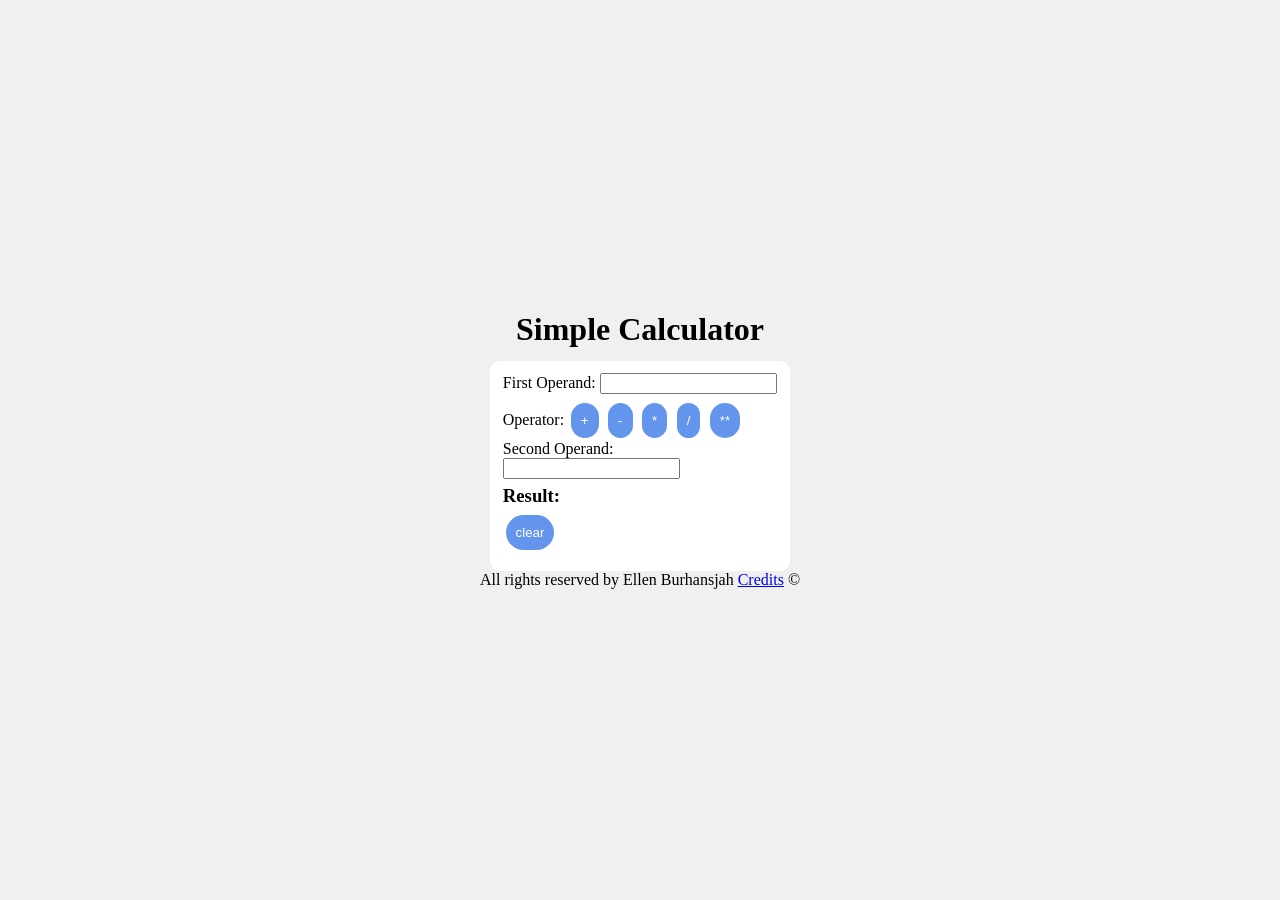
<file: calculator/java-script-calculator.html>
<!DOCTYPE html>
<html lang="en">
    <head>
        <meta charset="UTF-8">
        <title>JavaScript calc | Projects</title>
        <link href="../calculator/java-script-calculator.css" type="text/css" rel="stylesheet">
    </head>
    <body>
        <header>
            <h1>Simple Calculator</h1>
        </header>

        <nav>
        </nav>

        <main>
            <!--First operand-->
            <div class="input-container">
                <label for="first-input">First Operand: </label><input id="first-input">
            </div>

            <!--5 operator buttons-->
            <div class="button-containers">
                <label>Operator:</label>
                <!--Addition-->
                <button onclick="Compute('+')">+</button>
                <!--Subtraction-->
                <button onclick="Compute('-')">-</button>
                <!--Multiplication-->
                <button onclick="Compute('*')">*</button>
                <!--Division-->
                <button onclick="Compute('/')">/</button>
                <!--Exponent-->
                <button onclick="Compute('**')">**</button>
            </div>

            <!--Second operand-->
            <div class="input-container">
                <label for="second-input">Second Operand: </label><input id="second-input">
            </div>

            <!--1 output with textual tag-->
            <div class="result-container">
                <h3 id="output_box">Result: <span id="computed-value"></span></h3>
            </div>

            <!--Clear button-->
            <div class="clear-container">
                <button onclick="clearInputs()">clear</button>
            </div>

        </main>

        <footer>
            <p>All rights reserved by Ellen Burhansjah <a href="#">Credits</a> &#169;</p>
        </footer>

        <script src="../calculator/java-script-calculator.js"></script>

    </body>
</html>
</file>
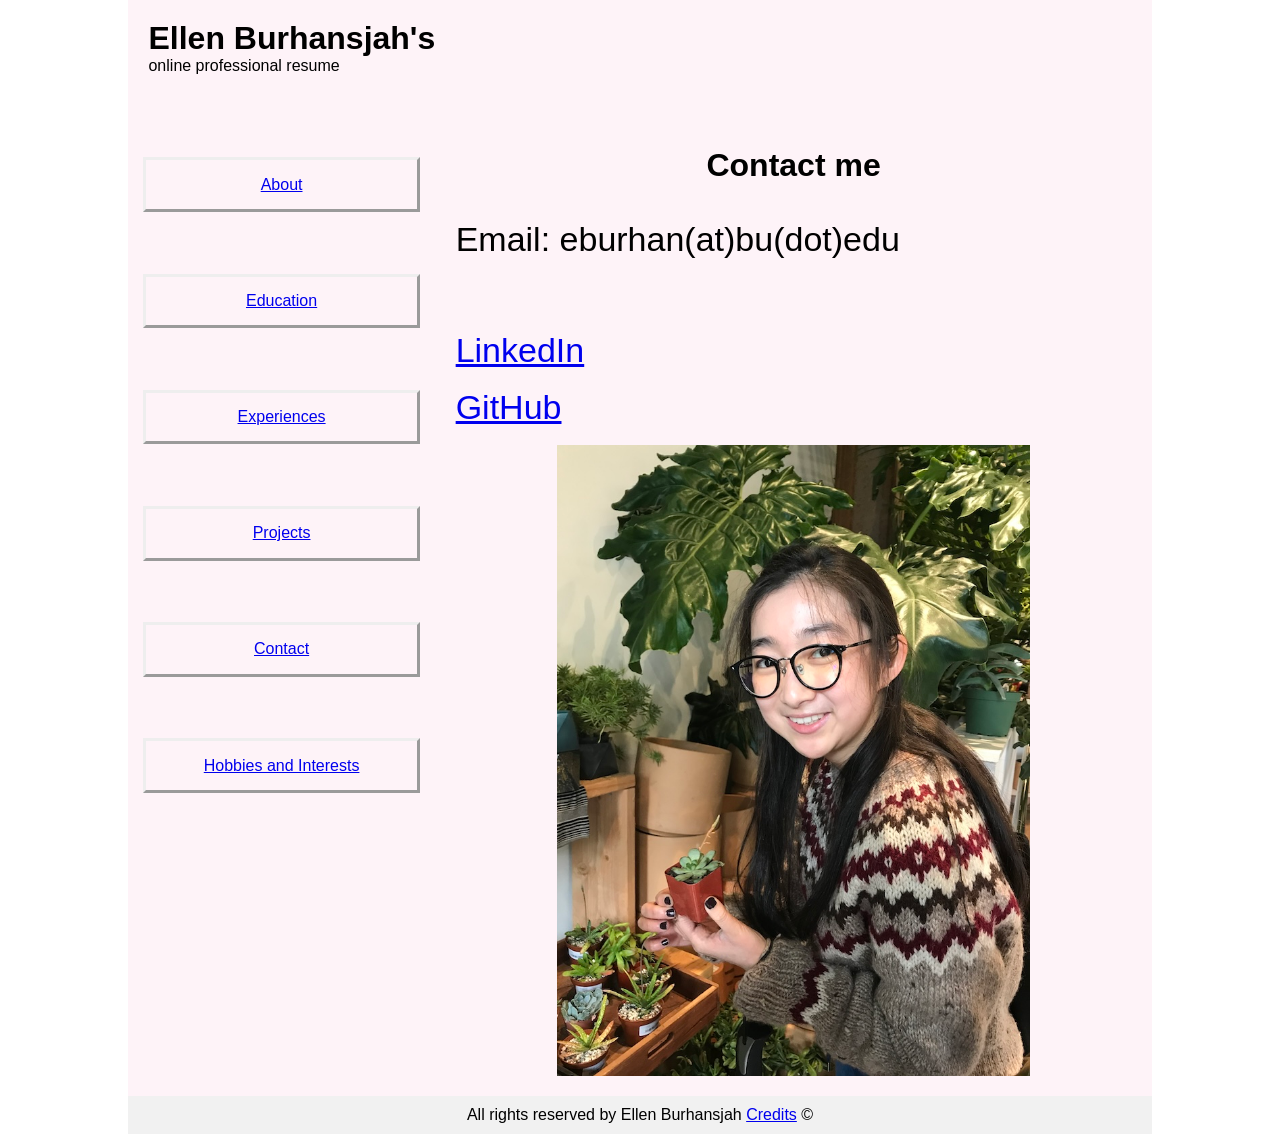
<file: contact/contact.html>
<!DOCTYPE html>
<html lang="en">
<head>
    <meta charset="UTF-8">
    <title>Contact | Resume</title>
    <!--linking css file-->
    <link href="../home/ellen-burhansjah-resume.css" type="text/css" rel="stylesheet">
</head>
<body>
<!--Start of page-wrapper-->
<div id="page-wrapper">
    <!--Header-->
    <header>
        <h1>Ellen Burhansjah's</h1>
        <p>online professional resume</p>
    </header>
    <div id="content-wrapper">
        <!--Navigation-->
        <nav>
            <ul>
                <li><a href="../home/ellen-burhansjah-resume.html">About</a></li>
                <li><a href="../education/education.html">Education</a></li>
                <li><a href="../experiences/experiences.html">Experiences</a></li>
                <li><a href="../projects/projects.html">Projects</a></li>
                <li><a href="../contact/contact.html">Contact</a></li>
                <li><a href="../hobbies-and-interests/hobbies-and-interests.html">Hobbies and Interests</a></li>
            </ul>
        </nav>
        <!--Main-content-->
        <main>
            <h1 class="text-align-center">Contact me</h1> <br><br>
            <!--content must be at least half of screen-->
            <p class="medium-font-sz"> Email: eburhan(at)bu(dot)edu</p>
            <br><br><br><br>
            <p class=medium-font-sz><a href="http://www.linkedin.com/in/eburhansjah" target="_blank">LinkedIn</a></p>
            <br>
            <p class=medium-font-sz><a href="https://github.com/eburhansjah" target="_blank">GitHub</a></p>
            <br>
            <img src="../src/me-and-plants.jpeg" alt="Ellen Burhansjah holding a small pot of succulents" id="ellen-plants">

        </main>
    </div> <!--End of content-wrapper-->
    <!--Footer-->
    <footer>
        <p>All rights reserved by Ellen Burhansjah <a href="#">Credits</a> &#169;</p>
    </footer>
</div> <!--End of page-wrapper-->
</body>
</html>
</file>
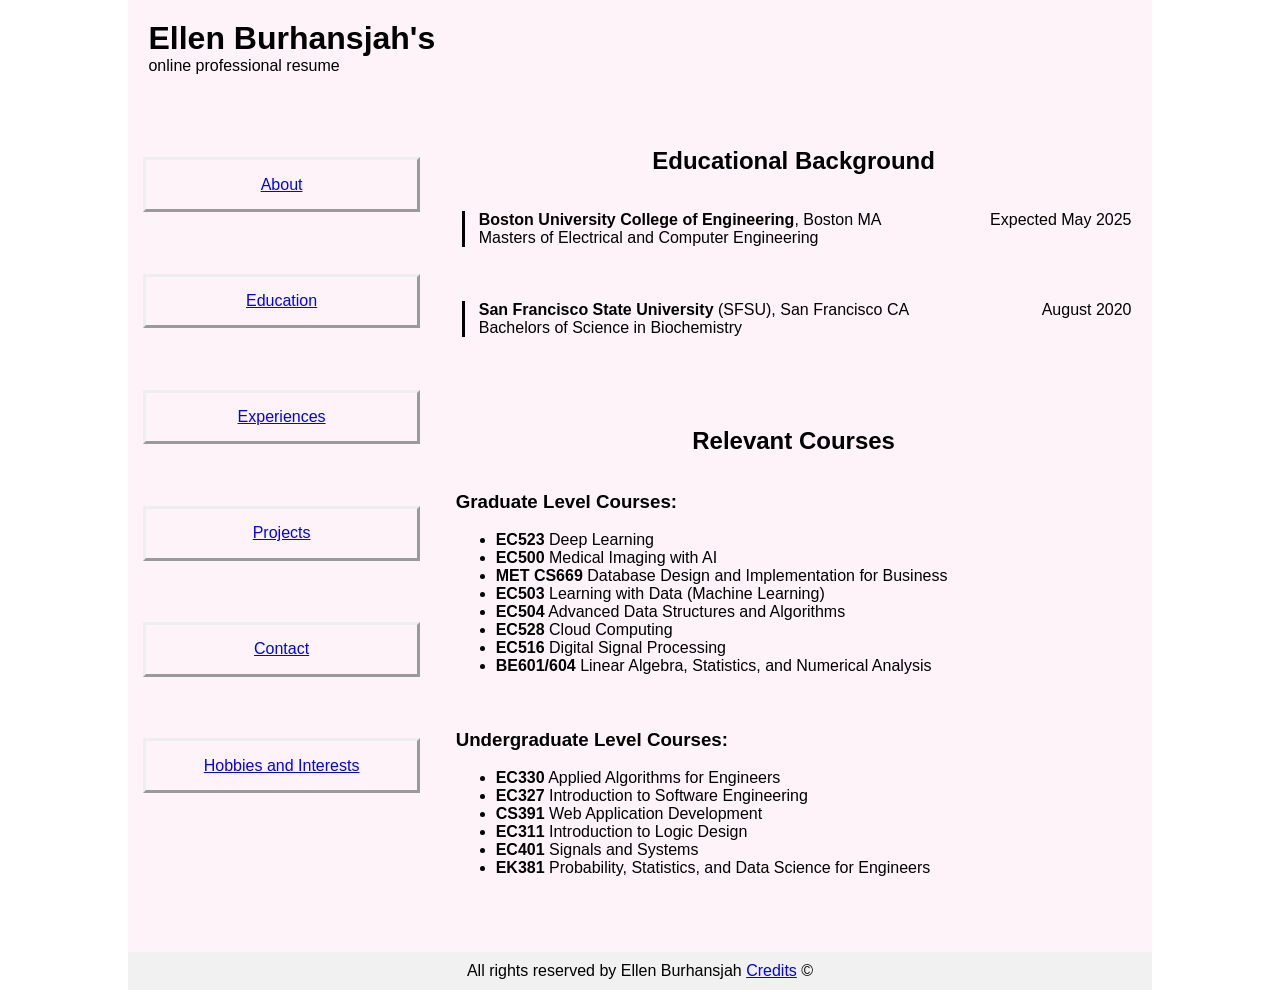
<file: education/education.html>
<!DOCTYPE html>
<html lang="en">
    <head>
        <meta charset="UTF-8">
        <title>Education | Resume</title>
        <!--linking css file-->
        <link href="../home/ellen-burhansjah-resume.css" type="text/css" rel="stylesheet">
    </head>
    <body>
    <!--Start of page-wrapper-->
    <div id="page-wrapper">
        <!--Header-->
        <header>
            <h1>Ellen Burhansjah's</h1>
            <p>online professional resume</p>
        </header>
        <div id="content-wrapper">
            <!--Navigation-->
            <nav>
                <ul>
                    <li><a href="../home/ellen-burhansjah-resume.html">About</a></li>
                    <li><a href="../education/education.html">Education</a></li>
                    <li><a href="../experiences/experiences.html">Experiences</a></li>
                    <li><a href="../projects/projects.html">Projects</a></li>
                    <li><a href="../contact/contact.html">Contact</a></li>
                    <li><a href="../hobbies-and-interests/hobbies-and-interests.html">Hobbies and Interests</a></li>
                </ul>
            </nav>
            <br>
            <!--Main-content-->
            <main>
                <h2 class="text-align-center">Educational Background</h2> <br><br>
                <!--content must be at least half of screen-->
                <ul class="education">
                    <li class="education-item">
                        <strong>Boston University College of Engineering</strong>, Boston MA
                        <span class="text-align-right">Expected May 2025</span>
                        <p>Masters of Electrical and Computer Engineering</p>
                    </li>
                    <li><br><br><br></li>
                    <li class="education-item">
                        <strong>San Francisco State University</strong> (SFSU), San Francisco CA
                        <span class="text-align-right">August 2020</span>
                        <p>Bachelors of Science in Biochemistry</p>
                    </li>
                </ul>
                <br><br><br><br><br>
                <h2 class="text-align-center">Relevant Courses</h2> <br><br>
                <h3>Graduate Level Courses:</h3><br>
                <ul>
                    <li><strong>EC523</strong> Deep Learning</li>
                    <li><strong>EC500</strong> Medical Imaging with AI</li>
                    <li><strong>MET CS669</strong> Database Design and Implementation for Business</li>
                    <li><strong>EC503</strong> Learning with Data (Machine Learning)</li>
                    <li><strong>EC504</strong> Advanced Data Structures and Algorithms</li>
                    <li><strong>EC528</strong> Cloud Computing</li>
                    <li><strong>EC516</strong> Digital Signal Processing</li>
                    <li><strong>BE601/604</strong> Linear Algebra, Statistics, and Numerical Analysis</li>
                </ul>
                <br><br><br>
                <h3>Undergraduate Level Courses:</h3><br>
                <ul>
                    <li><strong>EC330</strong> Applied Algorithms for Engineers</li>
                    <li><strong>EC327</strong> Introduction to Software Engineering</li>
                    <li><strong>CS391</strong> Web Application Development</li>
                    <li><strong>EC311</strong> Introduction to Logic Design</li>
                    <li><strong>EC401</strong> Signals and Systems</li>
                    <li><strong>EK381</strong> Probability, Statistics, and Data Science for Engineers</li>
                </ul>
                <br><br><br>

            </main>
        </div> <!--End of content-wrapper-->
        <!--Footer-->
        <footer>
            <p>All rights reserved by Ellen Burhansjah <a href="#">Credits</a> &#169;</p>
        </footer>
    </div> <!--End of page-wrapper-->
    </body>
</html>
</file>
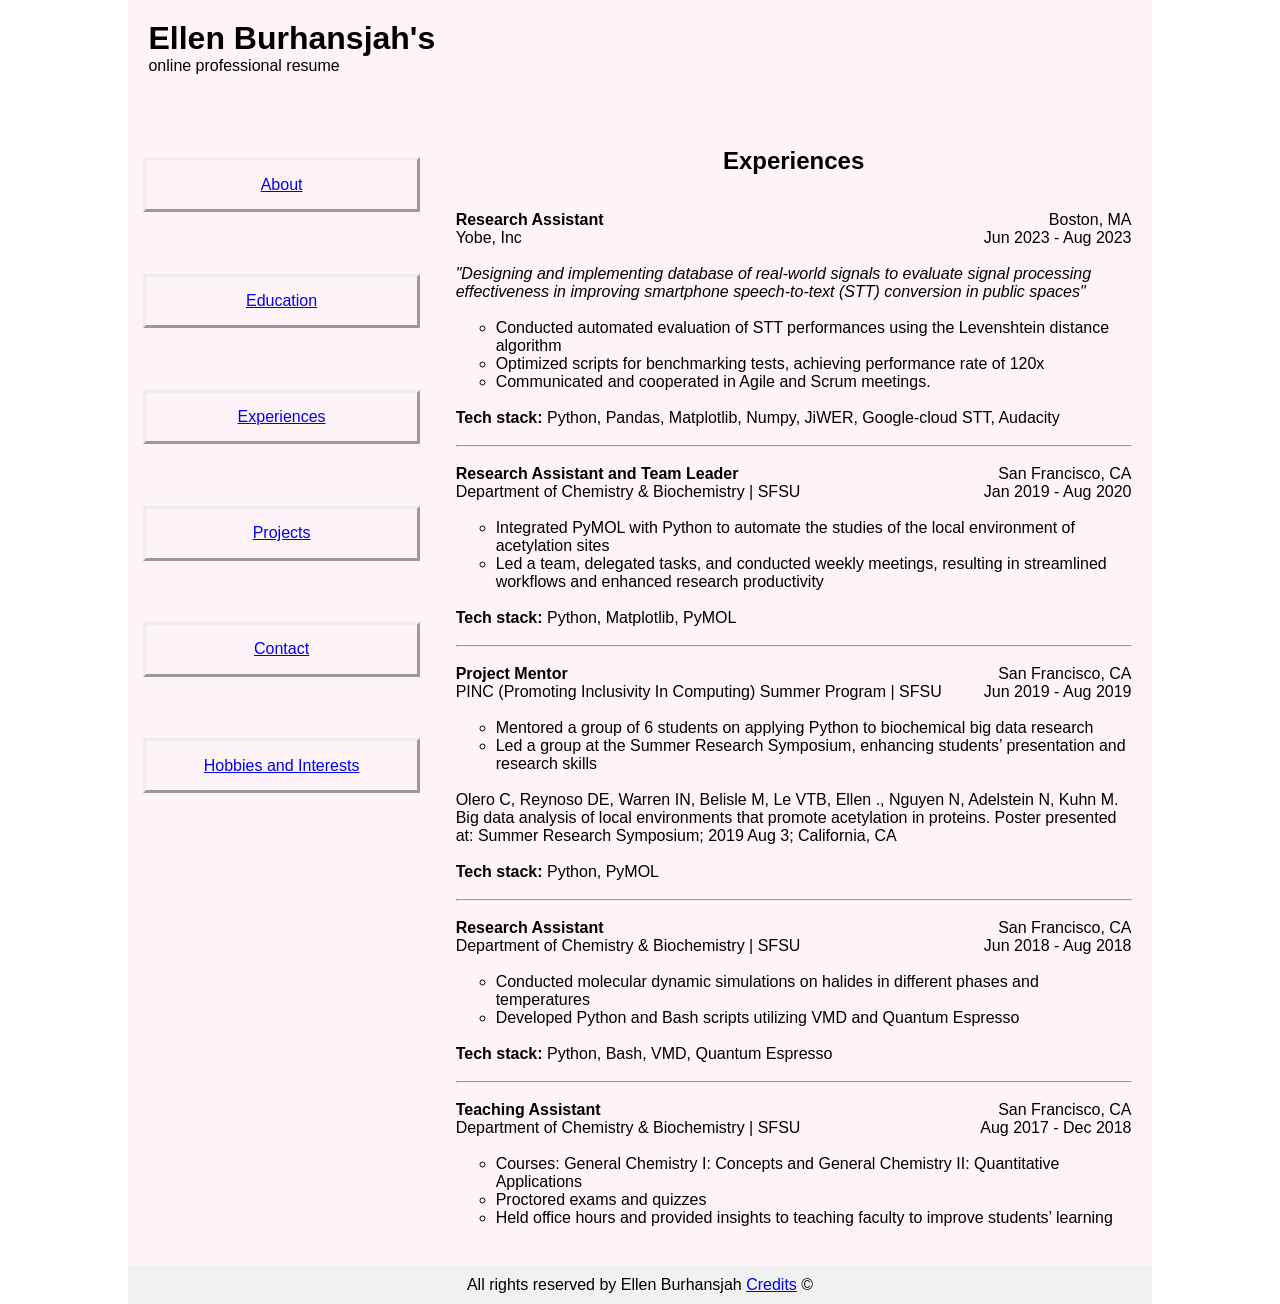
<file: experiences/experiences.html>
<!DOCTYPE html>
<html lang="en">
<head>
    <meta charset="UTF-8">
    <title>Experiences | Resume</title>
    <!--linking css file-->
    <link href="../home/ellen-burhansjah-resume.css" type="text/css" rel="stylesheet">
</head>
<body>
<!--Start of page-wrapper-->
<div id="page-wrapper">
    <!--Header-->
    <header>
        <h1>Ellen Burhansjah's</h1>
        <p>online professional resume</p>
    </header>
    <div id="content-wrapper">
        <!--Navigation-->
        <nav>
            <ul>
                <li><a href="../home/ellen-burhansjah-resume.html">About</a></li>
                <li><a href="../education/education.html">Education</a></li>
                <li><a href="../experiences/experiences.html">Experiences</a></li>
                <li><a href="../projects/projects.html">Projects</a></li>
                <li><a href="../contact/contact.html">Contact</a></li>
                <li><a href="../hobbies-and-interests/hobbies-and-interests.html">Hobbies and Interests</a></li>
            </ul>
        </nav>
        <br>
        <!--Main-content-->
        <main>
            <h2 class="text-align-center">Experiences</h2> <br><br>
            <!--content must be at least half of screen-->
            <ul class="experience">
                <li class="experience-item">
                    <strong>Research Assistant</strong>
                    <span class="text-align-right">Boston, MA</span>
                    <p>Yobe, Inc <span class="text-align-right">Jun 2023 - Aug 2023</span></p>
                    <br>
                    <p><em>"Designing and implementing database of real-world signals to evaluate signal processing
                        effectiveness in improving smartphone speech-to-text (STT) conversion in public spaces"</em></p>
                    <br>
                    <ul>
                        <li>Conducted automated evaluation of STT performances using the Levenshtein distance algorithm</li>
                        <li>Optimized scripts for benchmarking tests, achieving performance rate of 120x</li>
                        <li>Communicated and cooperated in Agile and Scrum meetings.
                        </li>
                    </ul>
                </li>
                <li><br></li>
                <li><strong>Tech stack:</strong> Python, Pandas, Matplotlib, Numpy, JiWER, Google-cloud STT, Audacity</li>

                <li><br></li>
                <li><hr></li>
                <li><br></li>

                <li class="experience-item">
                    <strong>Research Assistant and Team Leader</strong>
                    <span class="text-align-right">San Francisco, CA</span>
                    <p>Department of Chemistry & Biochemistry | SFSU
                        <span class="text-align-right">Jan 2019 - Aug 2020</span></p>
                    <br>
                    <ul>
                        <li>Integrated PyMOL with Python to automate the studies of
                            the local environment of acetylation sites</li>
                        <li>Led a team, delegated tasks, and conducted weekly meetings,
                            resulting in streamlined workflows and enhanced research productivity</li>
                    </ul>
                </li>
                <li><br></li>
                <li><strong>Tech stack:</strong> Python, Matplotlib, PyMOL</li>

                <li><br></li>
                <li><hr></li>
                <li><br></li>

                <li class="experience-item">
                    <strong>Project Mentor</strong>
                    <span class="text-align-right">San Francisco, CA</span>
                    <p>PINC (Promoting Inclusivity In Computing) Summer Program | SFSU
                        <span class="text-align-right">Jun 2019 - Aug 2019</span></p>
                    <br>
                    <ul>
                        <li>Mentored a group of 6 students on applying Python to biochemical big data research</li>
                        <li>Led a group at the Summer Research Symposium, enhancing students’
                            presentation and research skills</li>
                    </ul>
                </li>
                <li><br></li>
                <li>Olero C, Reynoso DE, Warren IN, Belisle M, Le VTB, Ellen ., Nguyen N, Adelstein N,
                    Kuhn M. Big data analysis of local environments that promote acetylation in proteins.
                    Poster presented at: Summer Research Symposium; 2019 Aug 3; California, CA</li>
                <li><br></li>
                <li><strong>Tech stack:</strong> Python, PyMOL</li>

                <li><br></li>
                <li><hr></li>
                <li><br></li>

                <li class="experience-item">
                    <strong>Research Assistant</strong>
                    <span class="text-align-right">San Francisco, CA</span>
                    <p>Department of Chemistry & Biochemistry | SFSU
                        <span class="text-align-right">Jun 2018 - Aug 2018</span></p>
                    <br>
                    <ul>
                        <li>Conducted molecular dynamic simulations on halides in different phases and temperatures</li>
                        <li>Developed Python and Bash scripts utilizing VMD and Quantum Espresso</li>
                    </ul>
                </li>
                <li><br></li>
                <li><strong>Tech stack:</strong> Python, Bash, VMD, Quantum Espresso</li>

                <li><br></li>
                <li><hr></li>
                <li><br></li>

                <li class="experience-item">
                    <strong>Teaching Assistant</strong>
                    <span class="text-align-right">San Francisco, CA</span>
                    <p>Department of Chemistry & Biochemistry | SFSU
                        <span class="text-align-right">Aug 2017 - Dec 2018</span></p>
                    <br>
                    <ul>
                        <li>Courses: General Chemistry I: Concepts and General Chemistry II: Quantitative Applications</li>
                        <li>Proctored exams and quizzes</li>
                        <li>Held office hours and provided insights to teaching faculty to improve students’ learning </li>
                    </ul>
                </li>
                <li><br></li>
            </ul>
        </main>
    </div> <!--End of content-wrapper-->
    <!--Footer-->
    <footer>
        <p>All rights reserved by Ellen Burhansjah <a href="#">Credits</a> &#169;</p>
    </footer>
</div> <!--End of page-wrapper-->
</body>
</html>
</file>
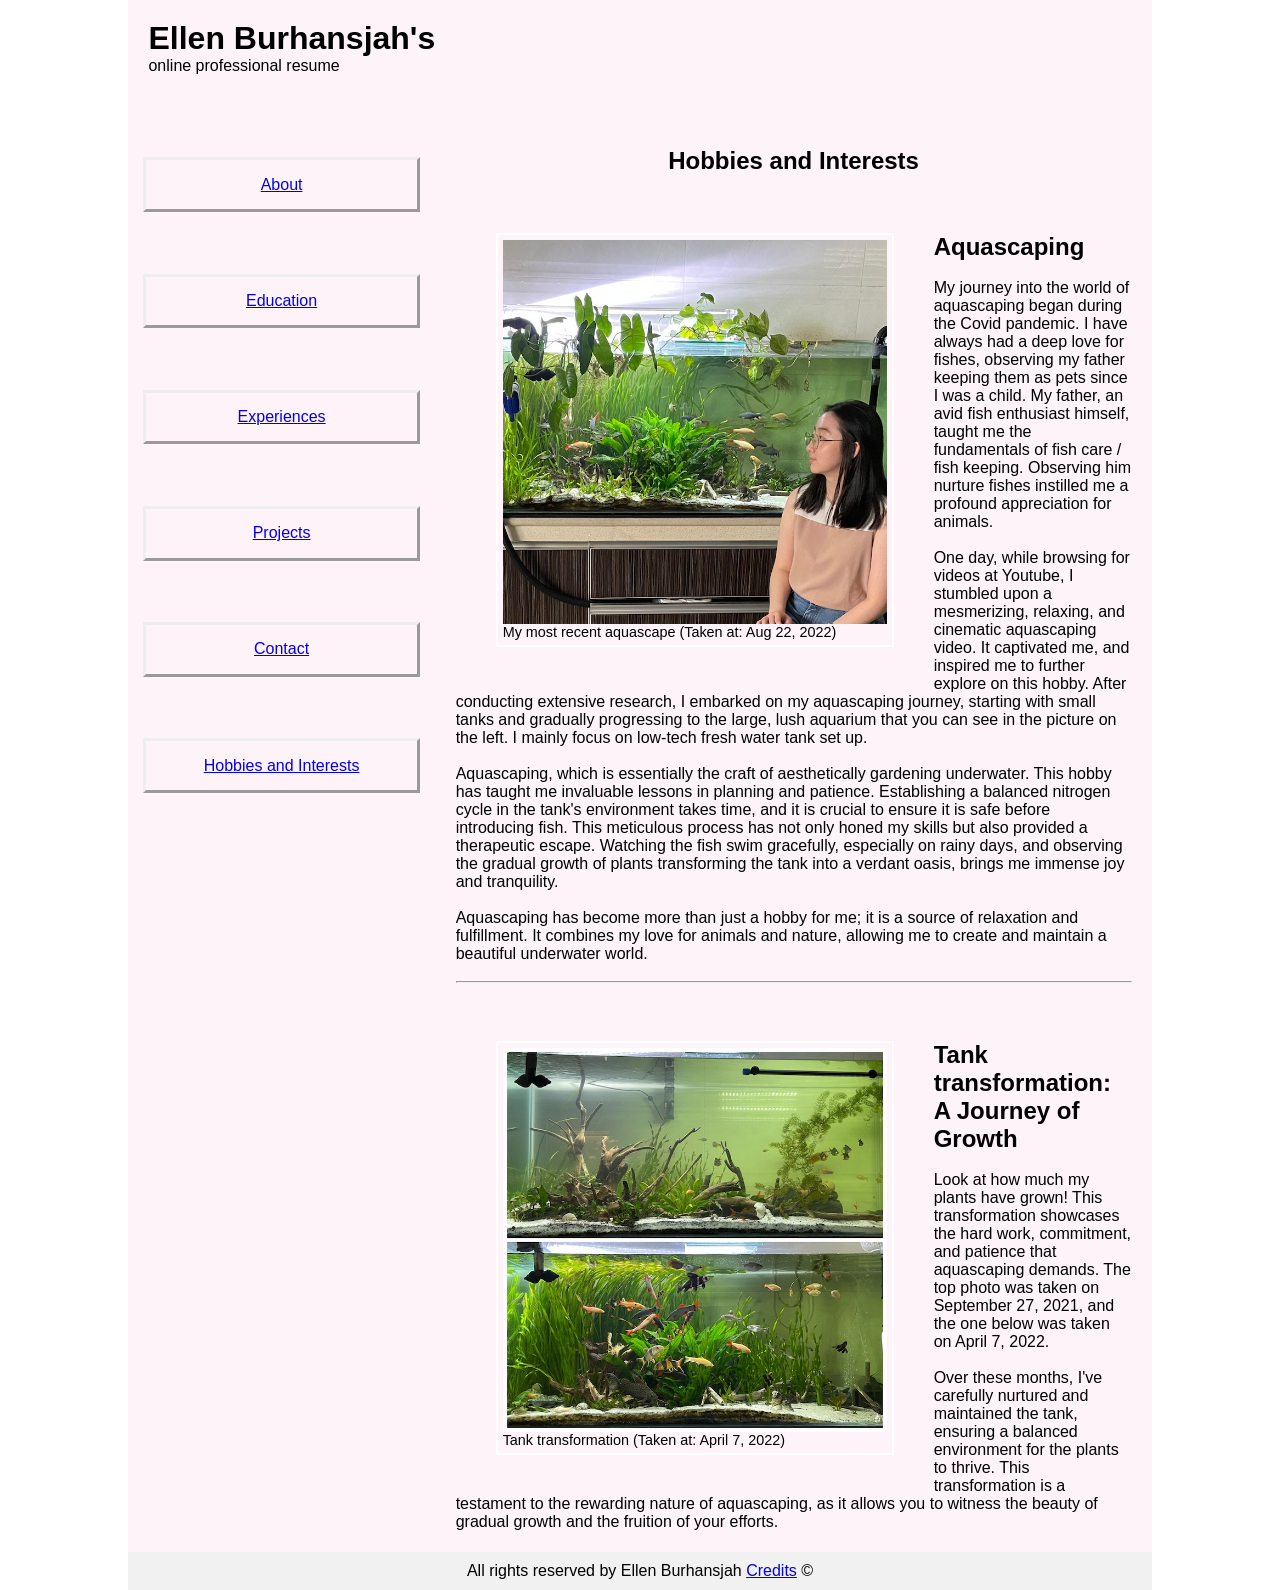
<file: hobbies-and-interests/hobbies-and-interests.html>
<!DOCTYPE html>
<html lang="en">
<head>
    <meta charset="UTF-8">
    <title>Hobbies and Interests | Resume</title>
    <!--linking css file-->
    <link href="../home/ellen-burhansjah-resume.css" type="text/css" rel="stylesheet">
</head>
<body>
<!--Start of page-wrapper-->
<div id="page-wrapper">
    <!--Header-->
    <header>
        <h1>Ellen Burhansjah's</h1>
        <p>online professional resume</p>
    </header>
    <div id="content-wrapper">
        <!--Navigation-->
        <nav>
            <ul>
                <li><a href="../home/ellen-burhansjah-resume.html">About</a></li>
                <li><a href="../education/education.html">Education</a></li>
                <li><a href="../experiences/experiences.html">Experiences</a></li>
                <li><a href="../projects/projects.html">Projects</a></li>
                <li><a href="../contact/contact.html">Contact</a></li>
                <li><a href="../hobbies-and-interests/hobbies-and-interests.html">Hobbies and Interests</a></li>
            </ul>
        </nav>
        <!--Main-content-->
        <main>
            <h2 class="text-align-center">Hobbies and Interests</h2> <br>
            <article>
                <figure>
                    <img src="../src/me-and-aquarium.jpeg" alt="Ellen with big aquarium at background" class="fig-item">
                    <figcaption>My most recent aquascape (Taken at: Aug 22, 2022)</figcaption>
                </figure>
                <hgroup>
                    <h2>Aquascaping</h2><br>
                </hgroup>
                <p>
                    My journey into the world of aquascaping began during the Covid pandemic. I have always had
                    a deep love for fishes, observing my father keeping them as pets since I was a child.
                    My father, an avid fish enthusiast himself, taught me the fundamentals of fish care / fish keeping.
                    Observing him nurture fishes instilled me a profound appreciation for animals.
                    <br><br>
                    One day, while browsing for videos at Youtube, I stumbled upon a mesmerizing, relaxing, and cinematic
                    aquascaping video. It captivated me, and inspired me to further explore on this hobby. After conducting
                    extensive research, I embarked on my aquascaping journey, starting with small tanks and gradually
                    progressing to the large, lush aquarium that you can see in the picture on the left.
                    I mainly focus on low-tech fresh water tank set up.
                    <br><br>
                    Aquascaping, which is essentially the craft of aesthetically gardening underwater. This hobby has
                    taught me invaluable lessons in planning and patience. Establishing a balanced nitrogen cycle in
                    the tank's environment takes time, and it is crucial to ensure it is safe before introducing fish.
                    This meticulous process has not only honed my skills but also provided a therapeutic escape.
                    Watching the fish swim gracefully, especially on rainy days, and observing the gradual growth of
                    plants transforming the tank into a verdant oasis, brings me immense joy and tranquility.
                    <br><br>
                    Aquascaping has become more than just a hobby for me; it is a source of relaxation and fulfillment.
                    It combines my love for animals and nature, allowing me to create and maintain
                    a beautiful underwater world.
                </p>
            </article>
            <br><hr><br>
            <article>
                <figure>
                    <img src="../src/tank-comparison-plant-growth.jpeg" alt="plant growth, before and after" class="fig-item">
                    <figcaption>Tank transformation (Taken at: April 7, 2022)</figcaption>
                </figure>
                <hgroup>
                    <h2>Tank transformation: A Journey of Growth</h2><br>
                </hgroup>
                <p>
                    Look at how much my plants have grown! This transformation showcases the hard work, commitment,
                    and patience that aquascaping demands. The top photo was taken on September 27, 2021, and
                    the one below was taken on April 7, 2022.
                    <br><br> Over these months, I've carefully nurtured and
                    maintained the tank, ensuring a balanced environment for the plants to thrive. This transformation
                    is a testament to the rewarding nature of aquascaping, as it allows you to witness the beauty of
                    gradual growth and the fruition of your efforts.
                </p>
            </article>


        </main>
    </div> <!--End of content-wrapper-->
    <!--Footer-->
    <footer>
        <p>All rights reserved by Ellen Burhansjah <a href="#">Credits</a> &#169;</p>
    </footer>
</div> <!--End of page-wrapper-->
</body>
</html>
</file>
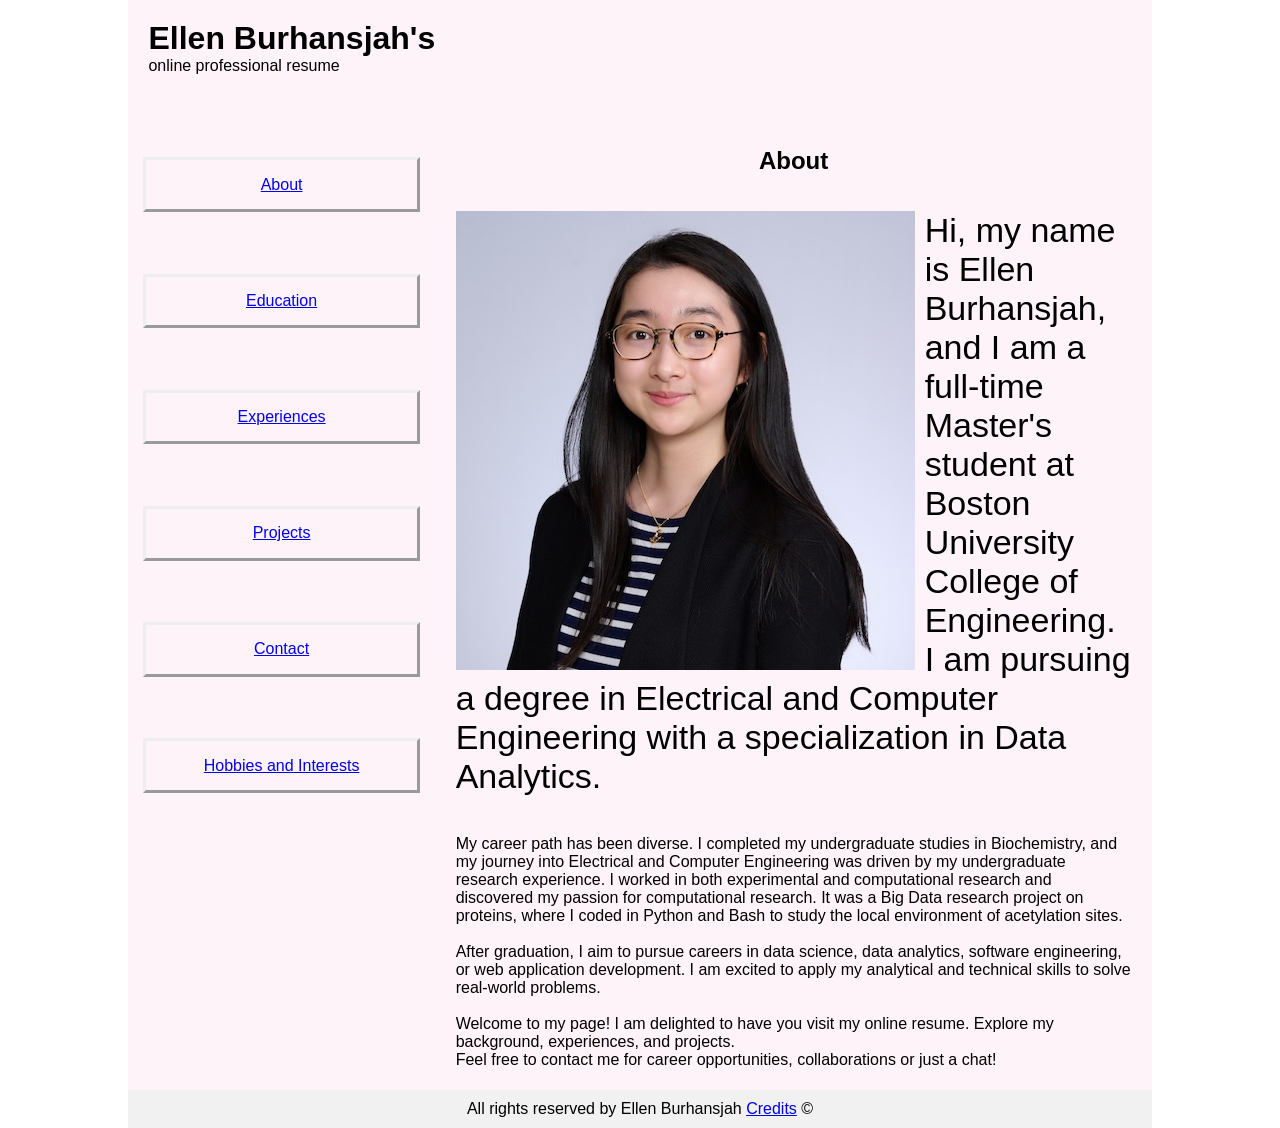
<file: home/ellen-burhansjah-resume.html>
<!DOCTYPE html>
<html lang="en">
    <head>
        <meta charset="UTF-8">
        <!--meta-description tag begin-->
        <meta
            name="description"
            content=
                "Professional online resume of Ellen Burhansjah,
                a Master's student in ECE with data analytics specialization in Boston University.
                Explore my experience, education, and accomplishments. Contact me for career opportunities."
        >
        <!--meta-description tag end-->
        <title>Home | Resume</title>
        <!--linking css file-->
        <link href="ellen-burhansjah-resume.css" type="text/css" rel="stylesheet">
    </head>
    <body>
        <!--Start of page-wrapper-->
        <div id="page-wrapper">
            <!--Header-->
            <header>
                <h1>Ellen Burhansjah's</h1>
                <p>online professional resume</p>
            </header>
            <div id="content-wrapper">
                <!--Navigation-->
                <nav>
                    <ul>
                        <li><a href="../home/ellen-burhansjah-resume.html">About</a></li>
                        <li><a href="../education/education.html">Education</a></li>
                        <li><a href="../experiences/experiences.html">Experiences</a></li>
                        <li><a href="../projects/projects.html">Projects</a></li>
                        <li><a href="../contact/contact.html">Contact</a></li>
                        <li><a href="../hobbies-and-interests/hobbies-and-interests.html">Hobbies and Interests</a></li>
                    </ul>
                </nav>
                <br>
                <!--Main-content-->
                <main>
                    <h2 class="text-align-center">About</h2><br><br>
                    <!--content must be at least half of screen-->
                    <p class="medium-font-sz"><img src="../src/profile.jpg" alt="Ellen Burhansjah" class="align-left">
                        Hi, my name is Ellen Burhansjah, and I am a full-time Master's student at Boston University
                        College of Engineering. <br>
                        I am pursuing a degree in Electrical and Computer Engineering with a
                        specialization in Data Analytics. <br> <br>
                    </p>
                    <p>My career path has been diverse. I completed my undergraduate studies in Biochemistry,
                        and my journey into Electrical and Computer Engineering was driven by my undergraduate
                        research experience. I worked in both experimental and computational research and discovered
                        my passion for computational research. It was a Big Data research project on proteins, where
                        I coded in Python and Bash to study the local environment of acetylation sites. <br> <br>

                        After graduation, I aim to pursue careers in data science,
                        data analytics, software engineering, or web application development.
                        I am excited to apply my analytical and technical skills to solve real-world problems. <br> <br>

                        Welcome to my page! I am delighted to have you visit my online resume. Explore my background,
                        experiences, and projects. <br>
                        Feel free to contact me for career opportunities, collaborations or just a chat!
                    </p>
                </main>
            </div> <!--End of content-wrapper-->
            <!--Footer-->
            <footer>
                <p>All rights reserved by Ellen Burhansjah <a href="#">Credits</a> &#169;</p>
            </footer>
        </div> <!--End of page-wrapper-->
    </body>

</html>
</file>
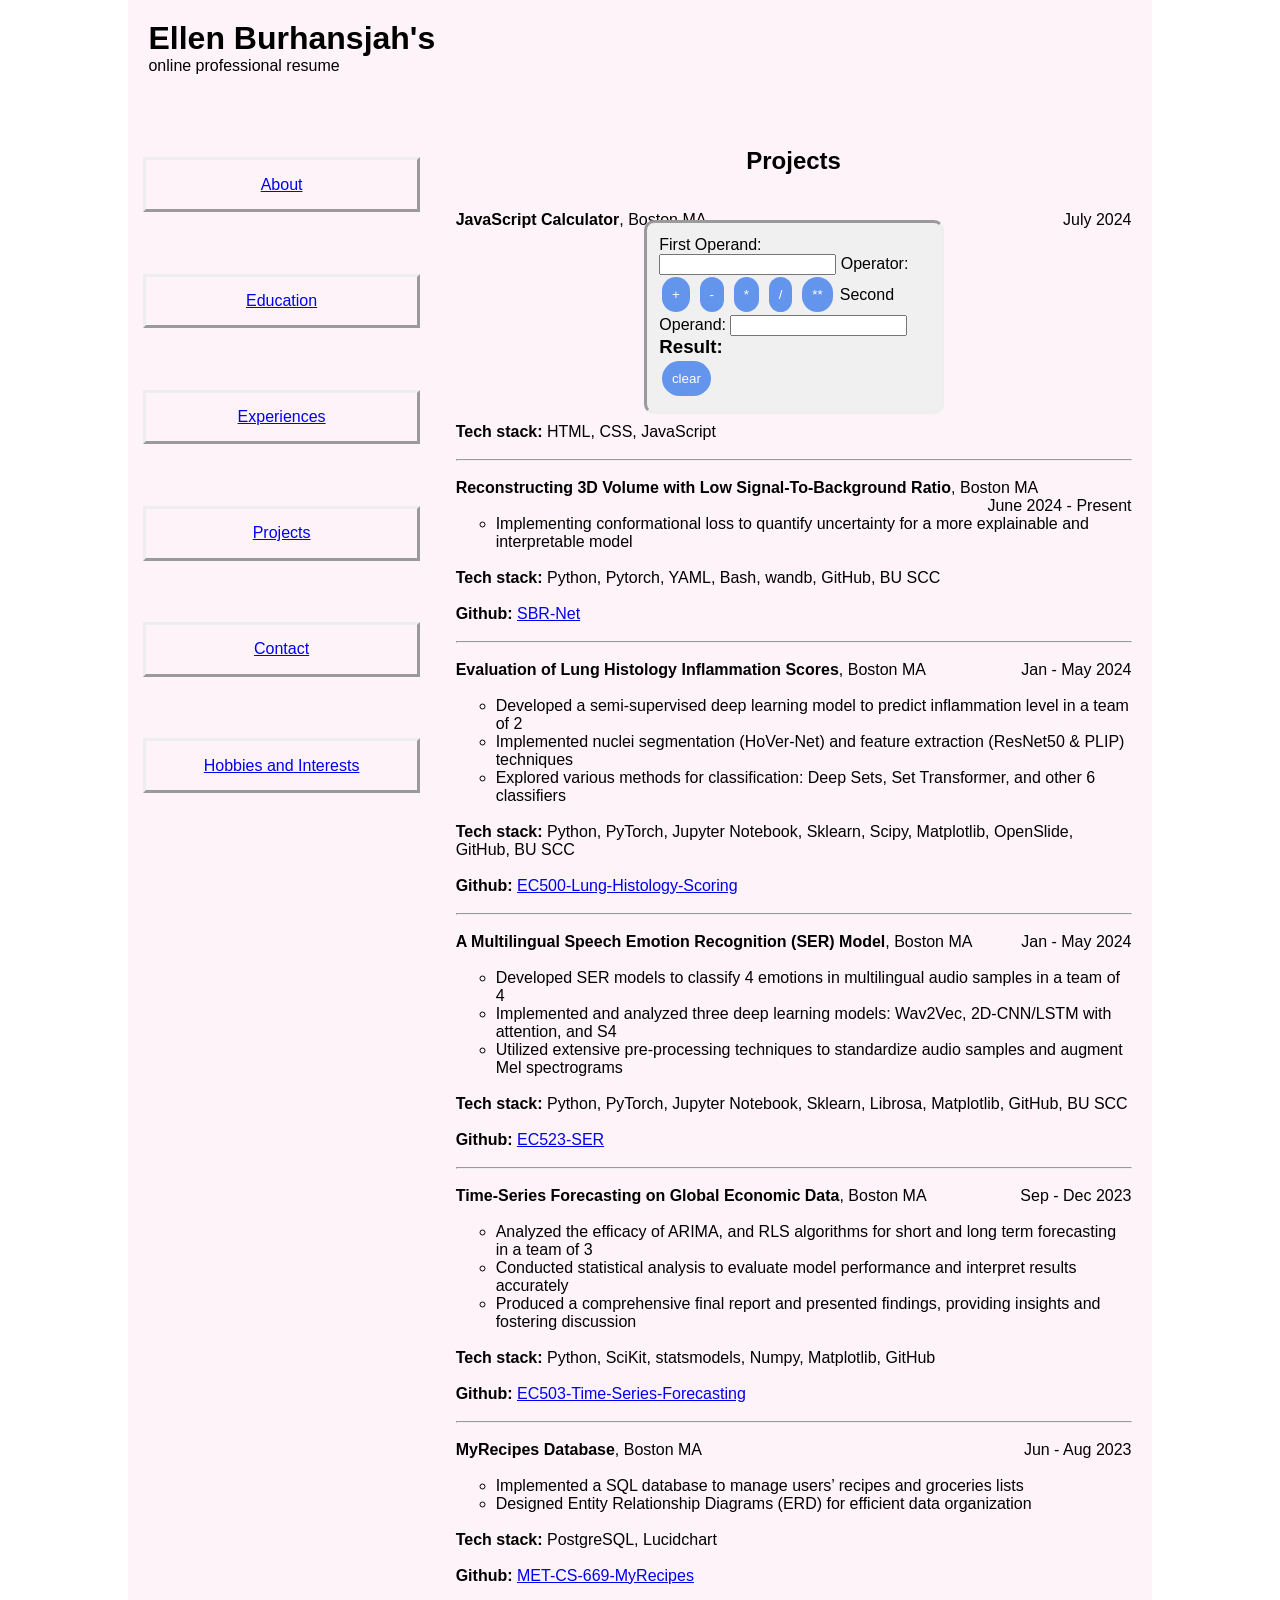
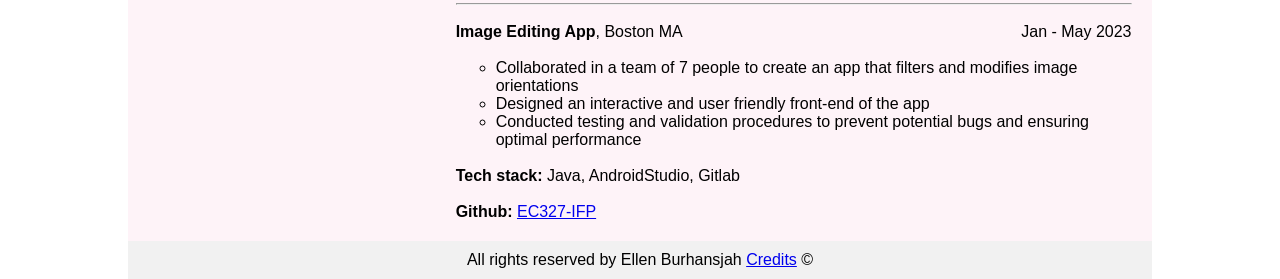
<file: projects/projects.html>
<!DOCTYPE html>
<html lang="en">
<head>
    <meta charset="UTF-8">
    <title>Projects | Resume</title>
    <!--linking css file-->
    <link href="../home/ellen-burhansjah-resume.css" type="text/css" rel="stylesheet">
</head>
<body>
<!--Start of page-wrapper-->
<div id="page-wrapper">
    <!--Header-->
    <header>
        <h1>Ellen Burhansjah's</h1>
        <p>online professional resume</p>
    </header>
    <div id="content-wrapper">
        <!--Navigation-->
        <nav>
            <ul>
                <li><a href="../home/ellen-burhansjah-resume.html">About</a></li>
                <li><a href="../education/education.html">Education</a></li>
                <li><a href="../experiences/experiences.html">Experiences</a></li>
                <li><a href="../projects/projects.html">Projects</a></li>
                <li><a href="../contact/contact.html">Contact</a></li>
                <li><a href="../hobbies-and-interests/hobbies-and-interests.html">Hobbies and Interests</a></li>
            </ul>
        </nav>
        <br>
        <!--Main-content-->
        <main>
            <h2 class="text-align-center">Projects</h2> <br><br>
            <!--content must be at least half of screen-->
            <ul class="experience">
                <li class="experience-item">
                    <p><strong>JavaScript Calculator</strong>,
                        Boston MA <span class="text-align-right">July 2024</span></p>
                    <!--Calculator wrapper-->
                    <div id="calculator-wrapper">
                        <div class="calculator">
                            <!--First operand-->
                            <label for="first-input">First Operand: </label><input id="first-input">

                            <!--5 operator buttons-->
                            <label>Operator:</label>
                            <!--Addition-->
                            <button onclick="Compute('+')">+</button>
                            <!--Subtraction-->
                            <button onclick="Compute('-')">-</button>
                            <!--Multiplication-->
                            <button onclick="Compute('*')">*</button>
                            <!--Division-->
                            <button onclick="Compute('/')">/</button>
                            <!--Exponent-->
                            <button onclick="Compute('**')">**</button>

                            <!--Second operand-->
                            <label for="second-input">Second Operand: </label><input id="second-input">

                            <!--1 output with textual tag-->
                            <h3 id="output_box">Result: <span id="computed-value"></span></h3>

                            <!--Clear button-->
                            <button onclick="clearInputs()">clear</button>
                        </div> <!--End of calculator-->
                    </div> <!--End of calculator wrapper-->
                </li>
                <li><br></li>
                <li><strong>Tech stack:</strong> HTML, CSS, JavaScript</li>

                <li><br></li>
                <li><hr></li>
                <li><br></li>

                <li class="experience-item">
                    <p><strong>Reconstructing 3D Volume with Low Signal-To-Background Ratio</strong>,
                        Boston MA <span class="text-align-right">June 2024 - Present</span></p>
                    <br>
                    <ul>
                        <li>Implementing conformational loss to quantify uncertainty for a
                            more explainable and interpretable model</li>
                    </ul>
                </li>
                <li><br></li>
                <li><strong>Tech stack:</strong> Python, Pytorch, YAML, Bash, wandb, GitHub, BU SCC</li>
                <li><br></li>
                <li><strong>Github:</strong> <a href="https://github.com/eburhansjah/SBR_Net.git"
                                                target="_blank">SBR-Net</a></li>

                <li><br></li>
                <li><hr></li>
                <li><br></li>

                <li class="experience-item">
                    <p><strong>Evaluation of Lung Histology Inflammation Scores</strong>,
                        Boston MA <span class="text-align-right">Jan - May 2024</span></p>
                    <br>
                    <ul>
                        <li>Developed a semi-supervised deep learning model to
                            predict inflammation level in a team of 2</li>
                        <li>Implemented nuclei segmentation (HoVer-Net) and
                            feature extraction (ResNet50 & PLIP) techniques</li>
                        <li>Explored various methods for classification:
                            Deep Sets, Set Transformer, and other 6 classifiers</li>
                    </ul>
                </li>
                <li><br></li>
                <li><strong>Tech stack:</strong> Python, PyTorch, Jupyter Notebook, Sklearn, Scipy,
                                                    Matplotlib, OpenSlide, GitHub, BU SCC</li>
                <li><br></li>
                <li><strong>Github:</strong> <a href="https://github.com/wtzheng99/EC500_Project7.git"
                                                target="_blank">EC500-Lung-Histology-Scoring</a></li>

                <li><br></li>
                <li><hr></li>
                <li><br></li>

                <li class="experience-item">
                    <p><strong>A Multilingual Speech Emotion Recognition (SER) Model</strong>,
                        Boston MA <span class="text-align-right">Jan - May 2024</span></p>
                    <br>
                    <ul>
                        <li>Developed SER models to classify 4 emotions in
                            multilingual audio samples in a team of 4</li>
                        <li>Implemented and analyzed three deep learning models:
                            Wav2Vec, 2D-CNN/LSTM with attention, and S4</li>
                        <li>Utilized extensive pre-processing techniques to
                            standardize audio samples and augment Mel spectrograms</li>
                    </ul>
                </li>
                <li><br></li>
                <li><strong>Tech stack:</strong> Python, PyTorch, Jupyter Notebook, Sklearn,
                                                    Librosa, Matplotlib, GitHub, BU SCC</li>
                <li><br></li>
                <li><strong>Github:</strong> <a href="https://github.com/yunyunh123/EC523-SER.git"
                                                target="_blank">EC523-SER</a></li>

                <li><br></li>
                <li><hr></li>
                <li><br></li>

                <li class="experience-item">
                    <p><strong>Time-Series Forecasting on Global Economic Data</strong>,
                        Boston MA <span class="text-align-right">Sep - Dec 2023</span></p>
                    <br>
                    <ul>
                        <li>Analyzed the efficacy of ARIMA, and RLS algorithms
                            for short and long term forecasting in a team of 3</li>
                        <li>Conducted statistical analysis to evaluate model
                            performance and interpret results accurately</li>
                        <li>Produced a comprehensive final report and presented findings,
                            providing insights and fostering discussion</li>
                    </ul>
                </li>
                <li><br></li>
                <li><strong>Tech stack:</strong> Python, SciKit, statsmodels, Numpy, Matplotlib, GitHub</li>
                <li><br></li>
                <li><strong>Github:</strong> <a href="https://github.com/MohamedAbdelnaby7/Stock-Prices-predication-.git"
                                                target="_blank">EC503-Time-Series-Forecasting</a></li>

                <li><br></li>
                <li><hr></li>
                <li><br></li>

                <li class="experience-item">
                    <p><strong>MyRecipes Database</strong>,
                        Boston MA <span class="text-align-right">Jun - Aug 2023</span></p>
                    <br>
                    <ul>
                        <li>Implemented a SQL database to manage users’ recipes and groceries lists</li>
                        <li>Designed Entity Relationship Diagrams (ERD) for efficient data organization</li>
                    </ul>
                </li>
                <li><br></li>
                <li><strong>Tech stack:</strong> PostgreSQL, Lucidchart</li>
                <li><br></li>
                <li><strong>Github:</strong> <a href="https://github.com/eburhansjah/MyRecipes.git"
                                                target="_blank">MET-CS-669-MyRecipes</a></li>

                <li><br></li>
                <li><hr></li>
                <li><br></li>

                <li class="experience-item">
                    <p><strong>Image Editing App</strong>,
                        Boston MA <span class="text-align-right">Jan - May 2023</span></p>
                    <br>
                    <ul>
                        <li>Collaborated in a team of 7 people to create an app
                            that filters and modifies image orientations</li>
                        <li>Designed an interactive and user friendly front-end of the app</li>
                        <li>Conducted testing and validation procedures to
                            prevent potential bugs and ensuring optimal performance</li>
                    </ul>
                </li>
                <li><br></li>
                <li><strong>Tech stack:</strong> Java, AndroidStudio, Gitlab</li>
                <li><br></li>
                <li><strong>Github:</strong> <a href="https://github.com/eburhansjah/IFP.git"
                                                target="_blank">EC327-IFP</a></li>

            </ul>
        </main>
    </div> <!--End of content-wrapper-->
    <!--Footer-->
    <footer>
        <p>All rights reserved by Ellen Burhansjah <a href="#">Credits</a> &#169;</p>
    </footer>

    <script src="../calculator/java-script-calculator.js"></script>
</div> <!--End of page-wrapper-->
</body>
</html>
</file>
<file: calculator/java-script-calculator.css>
*{
    margin: 0;
    box-sizing: border-box;
}

#output {
    display: flex;
}

body {
    display: flex;
    flex-direction: column;
    align-items: center;
    justify-content: center;
    height: 100vh;
    background-color: #f0f0f0;
}

header {
    text-align: center;
    margin-bottom: 1%;
}

main {
    background-color: #fff;
    padding: 1%;
    border-radius: 10px;
    width: 300px;
    text-align: left;
}

.input-container, .button-container, .result-container, .clear-container {
    margin-bottom: 2%;
}

button {
    margin: 1%;
    padding: 10px;
    border: none;
    /*background-color: #007bff;*/
    background-color: cornflowerblue;
    color: white;
    border-radius: 20px;
    cursor: pointer;
}

button:hover {
    background-color: #0056b3;
}

#computed-value {
    font-weight: bold;
}
</file>
<file: home/ellen-burhansjah-resume.css>
*{
    margin:0;
    box-sizing: border-box;
    font-family: Arial, Verdana, sans-serif;
}

/*Image alignment*/
img.align-left{
    float: left;
    margin-right: 10px;
}

#ellen-plants{
    display: block;
    margin: 0 auto; /*Centers horizontally*/
    max-width: 70vw;
}

/*Article settings*/
.fig-item{
    float: left;
    display: block;
    max-width: 30vw;
}
article{
    clear: both;
    overflow: auto;
    width: 100%;
}

hgroup{
    margin-top: 40px;
}

figure{
    float: left;
    max-width: 70vw;
    padding: 5px;
    margin: 40px;
    border: 2px solid #ffffff;
}

figcaption{
    font-size: 90%;
    text-align: left;
}

/*Font sizing*/
.medium-font-sz{
    font-size: calc(2px + 2.5vw);
}

/*Text alignment*/
.text-align-right{
    float: right;
}

.text-align-center{
    text-align: center;
}

/*Education settings*/
ul.education{
    list-style: none;
    padding-left: 1%;
    margin: 0;
}

.education-item{
    display: block;
    border-left-style: solid;
    padding-left: 2%;
    text-align: left;
}

/*Experience settings*/
ul.experience{
    list-style: none;
    padding-left: 0;
    margin: 0;
}

.experience-item{
    display: block;
    border-left-style: none;
    padding-left: 0%;
    text-align: left;
}

/*NAVIGATION*/
nav ul{
    list-style: none;
    padding-left: 0;
    margin: 0;
}

nav li{
    display: block;
    /*padding: 2%;*/
    /*margin: 1% 2%;*/
    border-style: outset;
}

/*BODY*/
#page-wrapper{
    display: flex;
    margin: 0 5%;
    background-color: rgb(253, 232, 242, 0.5); /*(r, g, b, alpha_value)*/
    flex-direction: column;
    min-height: 100vh;
}

/*BODY: HEADER*/
header{
    text-align: center;
    padding: 5%;
}

/*BODY: MAIN*/
main {
    /*flex: 1;*/
    width: 100%;
    max-width: 100%;
    padding: 2%;
    box-sizing: border-box;
}

/*FOOTER*/
footer {
    text-align: center;
    padding: 10px 0;
    background-color: #f1f1f1;
}

/*Calculator section*/
#calculator-wrapper{
    margin: 3%;
    display: flex;
    flex-direction: column;
    align-items: center;
    justify-content: center;
    height: 15vh;
}

.calculator{
    background-color: #f0f0f0;
    padding: 2%;
    border-radius: 10px;
    width: 300px;
    text-align: left;
    border-style: inset;
}

button {
    margin: 1%;
    padding: 10px;
    border: none;
    background-color: cornflowerblue;
    color: white;
    border-radius: 20px;
    cursor: pointer;
}

button:hover {
    background-color: #0056b3;
}

/*MEDIA QUERY: larger screens*/
@media screen and (min-width:750px){
    #page-wrapper{
        display: flex;
        margin: 0 10%;
    }

    #content-wrapper{
        margin: 0;
        display: flex;
        flex-direction: row; /*horizontal layout*/
    }

    #ellen-plants{
        display: block;
        margin: 0 auto; /*Centers horizontally*/
        max-width: 70%;
    }

    header{
        text-align: left;
        padding-top: 2%;
        padding-left: 2%;
    }

    main{
        width: 70%;
        max-width: 70%;
        margin: 0 auto;
    }

    nav{
        width: 30%;
        height: 100%;
        flex-direction: column; /*vertical layout*/
    }

    nav ul{
        list-style: none;
        padding-left: 0;
        margin: 0;
        display: flex;
        flex-direction: column;
        height: 100%;
        justify-content: center; /*centering items vertically*/
    }

    nav li{
        display: block;
        padding: 5%;
        margin: 10% 5%;
        text-align: center;
        border-style: outset;
    }
}

/*MEDIA QUERY: smaller screens*/
@media screen and (max-width:750px){
    #page-wrapper{
        display: flex;
        margin: 0 5%;
    }

    #content-wrapper{
        margin: 0 7%;
        display: flex;
        flex-direction: column; /*vertical layout*/
    }

    #ellen-plants{
        display: block;
        margin: 0 auto; /*Centers horizontally*/
        max-width: 100%;
    }

    nav{
        width: 100%;
        height: auto;
    }

    nav ul{
        padding-left: 0;
        margin: 0;
        display: flex;
        flex-direction: row;
        justify-content: space-around;
    }

    nav li{
        display: inline-block;
        padding: 2%;
    }
}
</file>
